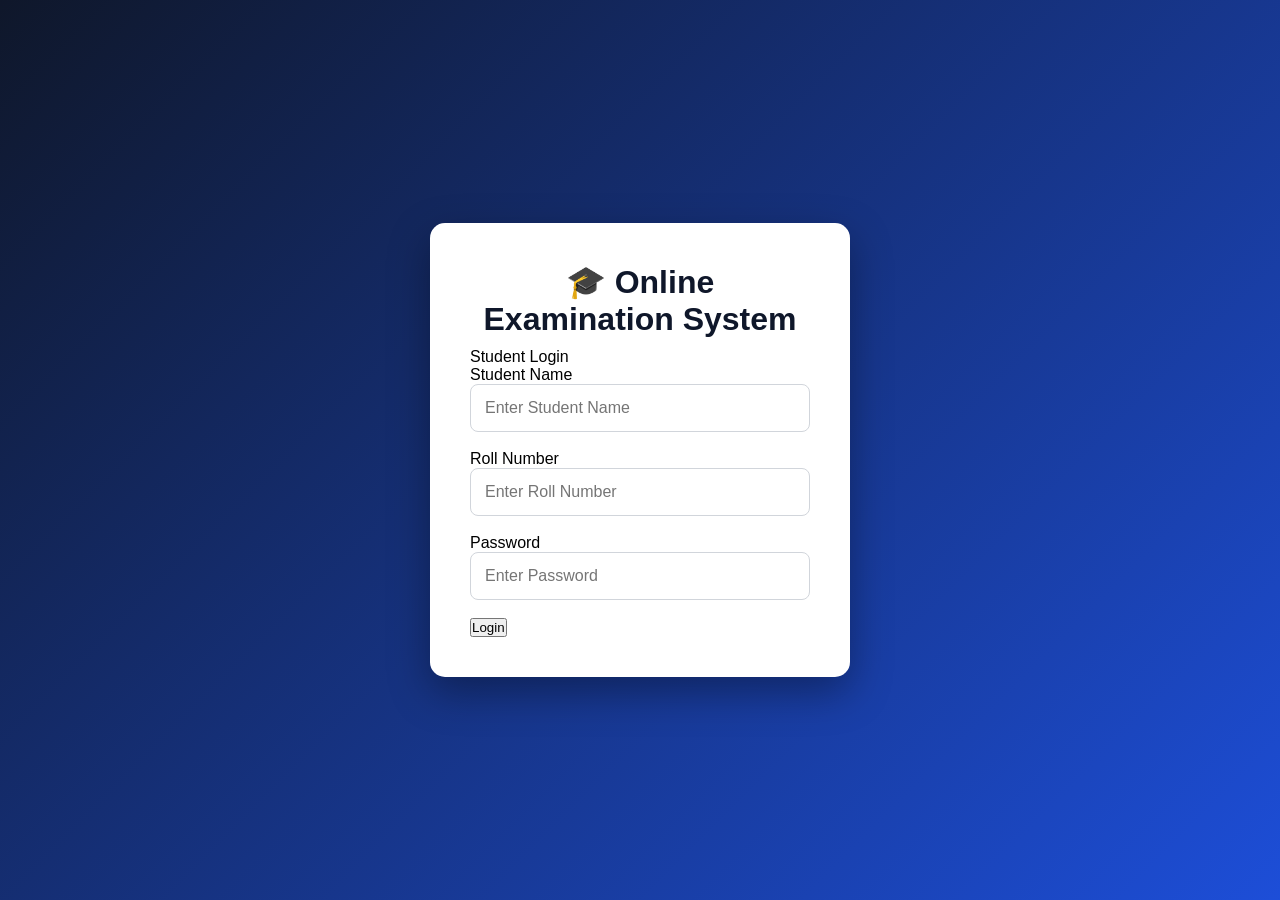
<file: index.html>
<!DOCTYPE html>
<html lang="en">

<head>

    <meta charset="UTF-8">
    <meta name="viewport" content="width=device-width, initial-scale=1.0">

    <title>Online Examination System</title>

    <link rel="stylesheet" href="css/style.css">

</head>

<body>

    <div class="container">

        <div class="login-box">

            <h1>🎓 Online Examination System</h1>

            <p>Student Login</p>

            <form id="loginForm">

                <div class="input-group">

                    <label for="name">Student Name</label>

                    <input
                        type="text"
                        id="name"
                        placeholder="Enter Student Name"
                        required>

                </div>

                <div class="input-group">

                    <label for="roll">Roll Number</label>

                    <input
                        type="text"
                        id="roll"
                        placeholder="Enter Roll Number"
                        required>

                </div>

                <div class="input-group">

                    <label for="password">Password</label>

                    <input
                        type="password"
                        id="password"
                        placeholder="Enter Password"
                        required>

                </div>

                <button type="submit" class="login-btn">

                    Login

                </button>

            </form>

        </div>

    </div>

    <script src="js/login.js"></script>

</body>

</html>
</file>
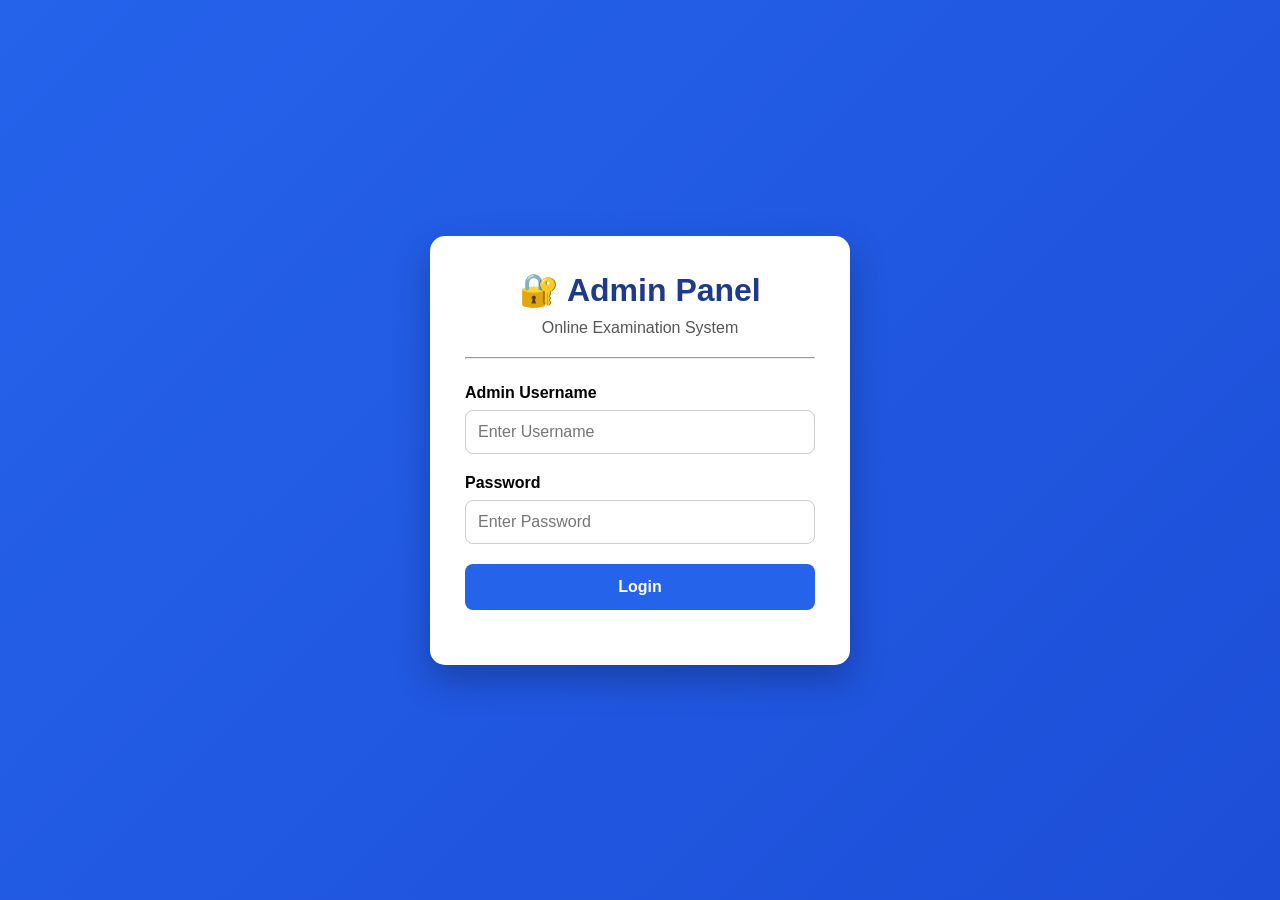
<file: admin-dashboard.html>
<!DOCTYPE html>
<html lang="en">

<head>

<meta charset="UTF-8">

<meta name="viewport" content="width=device-width, initial-scale=1.0">

<title>Admin Dashboard</title>

<link rel="stylesheet" href="css/admin.css">

</head>

<body>

<div class="dashboard">

    <!-- Sidebar -->

    <aside class="sidebar">

        <h2>Admin Panel</h2>

        <ul>

            <li><a href="#">📊 Dashboard</a></li>

            <li><a href="#addQuestion">➕ Add Question</a></li>

            <li><a href="#questionList">📚 Question Bank</a></li>

            <li><a href="#" id="exportBtn">📤 Export Questions</a></li>

            <li><a href="#" id="importBtn">📥 Import Questions</a></li>

            <li><a href="#" id="logoutBtn">🚪 Logout</a></li>

        </ul>

    </aside>

    <!-- Main -->

    <main class="main">

        <h1>Online Examination System</h1>

        <p>Welcome, <strong id="adminName">Admin</strong></p>

        <br>

        <!-- ====================================== -->
        <!-- Dashboard Statistics -->
        <!-- ====================================== -->

        <section class="dashboard-cards">

            <div class="card">
                <h3>Total Students</h3>
                <h1 id="totalStudents">0</h1>
            </div>

            <div class="card">
                <h3>Total Questions</h3>
                <h1 id="totalQuestions">0</h1>
            </div>

            <div class="card">
                <h3>Total Exams</h3>
                <h1 id="totalExams">0</h1>
            </div>

            <div class="card">
                <h3>Average Score</h3>
                <h1 id="averageScore">0%</h1>
            </div>

            <div class="card">
                <h3>Pass</h3>
                <h1 id="passCount">0</h1>
            </div>

            <div class="card">
                <h3>Fail</h3>
                <h1 id="failCount">0</h1>
            </div>

        </section>

        <!-- Secondary Dashboard Cards -->

        <div class="cards">

            <div class="card">

                <h3>Subjects</h3>

                <p>1</p>

            </div>

            <div class="card">

                <h3>Exam Status</h3>

                <p>Ready</p>

            </div>

        </div>

        <!-- Add Question -->

        <div class="form-card" id="addQuestion">

            <h2>Add Question</h2>

            <br>

            <input
                type="text"
                id="question"
                placeholder="Question">

            <input
                type="text"
                id="option1"
                placeholder="Option 1">

            <input
                type="text"
                id="option2"
                placeholder="Option 2">

            <input
                type="text"
                id="option3"
                placeholder="Option 3">

            <input
                type="text"
                id="option4"
                placeholder="Option 4">

            <select id="answer">

                <option value="0">Correct Answer : Option 1</option>

                <option value="1">Correct Answer : Option 2</option>

                <option value="2">Correct Answer : Option 3</option>

                <option value="3">Correct Answer : Option 4</option>

            </select>

            <button class="btn btn-success" id="saveQuestion">

                Save Question

            </button>

        </div>

        <br>

        <!-- Question Table -->

        <div class="form-card" id="questionList">

            <h2>Question Bank</h2>

            <br>

            <table>

                <thead>

                    <tr>

                        <th>ID</th>

                        <th>Question</th>

                        <th>Answer</th>

                        <th>Action</th>

                    </tr>

                </thead>

                <tbody id="questionTable">

                </tbody>

            </table>

        </div>

        <br>

        <!-- ========================== -->
        <!-- Student Management -->
        <!-- ========================== -->

        <div class="form-card" id="studentManagement">

            <h2>👨‍🎓 Student Management</h2>

            <br>

            <input
                type="text"
                id="studentName"
                placeholder="Student Name">

            <input
                type="text"
                id="studentRoll"
                placeholder="Roll Number">

            <input
                type="password"
                id="studentPassword"
                placeholder="Password">

            <input
                type="text"
                id="studentSubject"
                placeholder="Subject">

            <select id="studentStatus">

                <option value="Active">Active</option>

                <option value="Blocked">Blocked</option>

            </select>

            <button
                class="btn btn-success"
                id="saveStudent">

                Save Student

            </button>

        </div>

        <br>

        <div class="form-card">

            <h2>📋 Student List</h2>

            <br>

            <input
                type="text"
                id="searchStudent"
                placeholder="Search Student">

            <br><br>

            <table>

                <thead>

                <tr>

                    <th>ID</th>

                    <th>Name</th>

                    <th>Roll No</th>

                    <th>Subject</th>

                    <th>Status</th>

                    <th>Action</th>

                </tr>

                </thead>

                <tbody id="studentTable">

                </tbody>

            </table>

        </div>

        <br>

        <!-- ====================================== -->
        <!-- Student Results -->
        <!-- ====================================== -->

        <section id="resultsSection">

            <h2>Student Results</h2>

            <input
                type="text"
                id="resultSearch"
                placeholder="Search by Name or Roll Number">

            <table>

                <thead>

                    <tr>

                        <th>ID</th>

                        <th>Name</th>

                        <th>Roll</th>

                        <th>Subject</th>

                        <th>Score</th>

                        <th>Percentage</th>

                        <th>Date</th>

                        <th>Action</th>

                    </tr>

                </thead>

                <tbody id="resultsTable">

                </tbody>

            </table>

            <br>

            <button id="exportResultsBtn">

                Export Results

            </button>

        </section>

        <input
            type="file"
            id="importFile"
            accept=".json"
            hidden>

    </main>

</div>

<script src="js/admin-dashboard.js"></script>

</body>

</html>
</file>
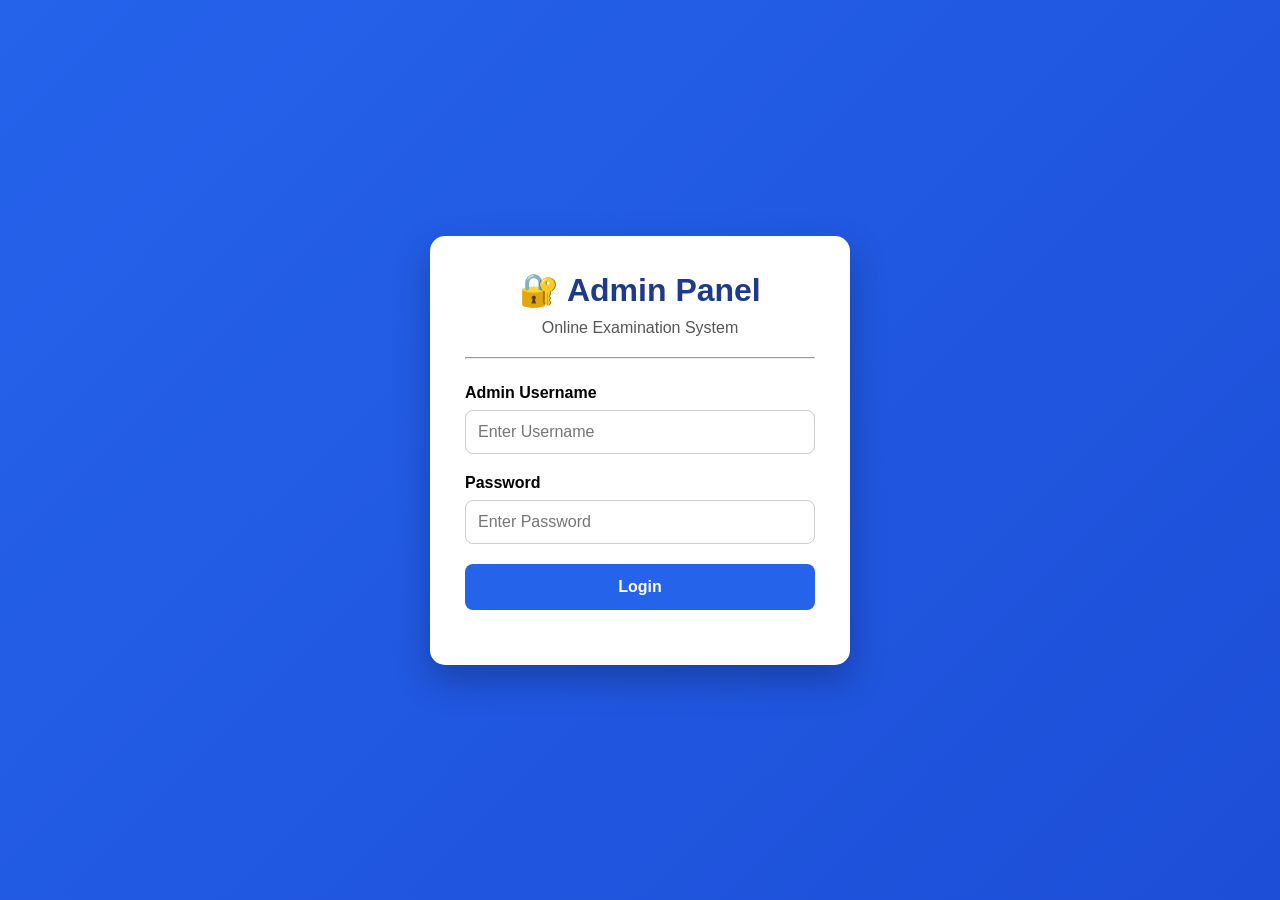
<file: admin-login.html>
<!DOCTYPE html>
<html lang="en">

<head>

<meta charset="UTF-8">

<meta name="viewport" content="width=device-width, initial-scale=1.0">

<title>Admin Login</title>

<link rel="stylesheet" href="css/admin.css">

</head>

<body>

<div class="login-container">

<div class="login-card">

<h1>🔐 Admin Panel</h1>

<p>Online Examination System</p>

<hr>

<div class="input-group">

<label>Admin Username</label>

<input
type="text"
id="username"
placeholder="Enter Username"
autocomplete="off">

</div>

<div class="input-group">

<label>Password</label>

<input
type="password"
id="password"
placeholder="Enter Password">

</div>

<div class="input-group">

<button id="loginBtn">

Login

</button>

</div>

<p id="error" class="error"></p>

</div>

</div>

<script src="js/admin-login.js"></script>

</body>

</html>
</file>
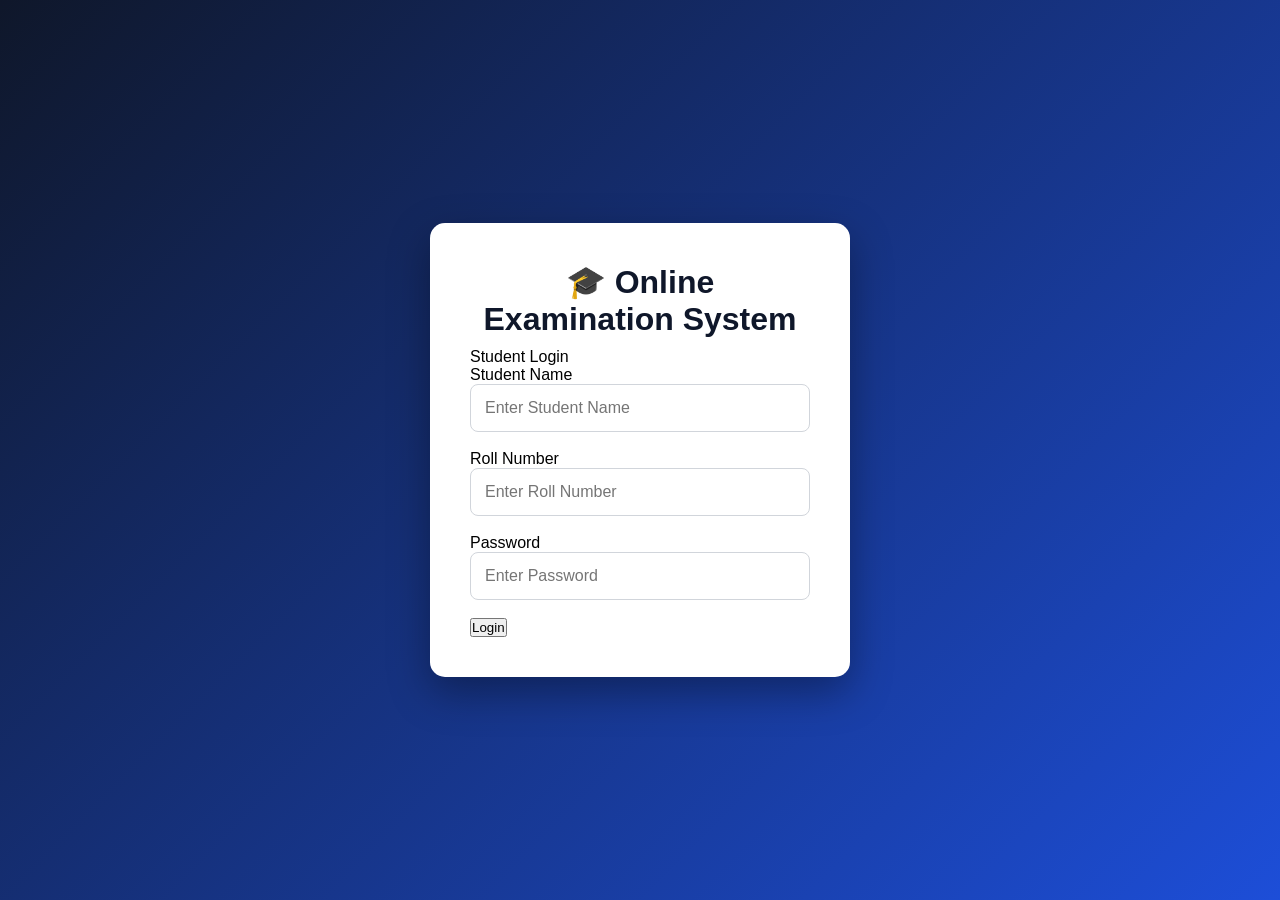
<file: exam.html>
<!DOCTYPE html>
<html lang="en">

<head>

    <meta charset="UTF-8">

    <meta name="viewport" content="width=device-width, initial-scale=1.0">

    <title>Online Examination System</title>

    <link rel="stylesheet" href="css/exam.css">

</head>

<body>

<header>

    <div class="header-left">

        <h2>Online Examination System</h2>

        <div class="student-info">

            <strong>Name :</strong>
            <span id="studentName"></span>

            &nbsp;&nbsp;|

            &nbsp;&nbsp;

            <strong>Roll :</strong>
            <span id="rollNumber"></span>

        </div>

    </div>

    <div class="timer-box">

        <h3>Time Left</h3>

        <div id="timer">30:00</div>

    </div>

</header>

<main class="exam-container">

    <!-- Question Area -->

    <section class="question-area">

        <!-- Progress -->

        <div class="progress-box">

            <div class="progress-text">

                <span>Progress</span>

                <span id="progressText">

                    0 / 0 Answered

                </span>

            </div>

            <div class="progress-bar">

                <div id="progressFill"></div>

            </div>

        </div>

        <!-- Question -->

        <div class="question-box">

            <h3 id="questionNumber">

                Question 1

            </h3>

            <h2 id="questionText">

                Loading Question...

            </h2>

            <div id="options">

            </div>

        </div>

        <!-- Navigation -->

        <div class="navigation">

            <button id="previousBtn">

                Previous

            </button>

            <button id="nextBtn">

                Next

            </button>

            <button id="submitBtn">

                Submit Exam

            </button>

        </div>

    </section>

    <!-- Palette -->

    <aside class="palette">

        <h3>

            Question Palette

        </h3>

        <div id="paletteContainer">

        </div>

    </aside>

</main>

<script src="js/questions.js"></script>

<script src="js/exam.js"></script>

<script src="js/security.js"></script>

</body>

</html>
</file>
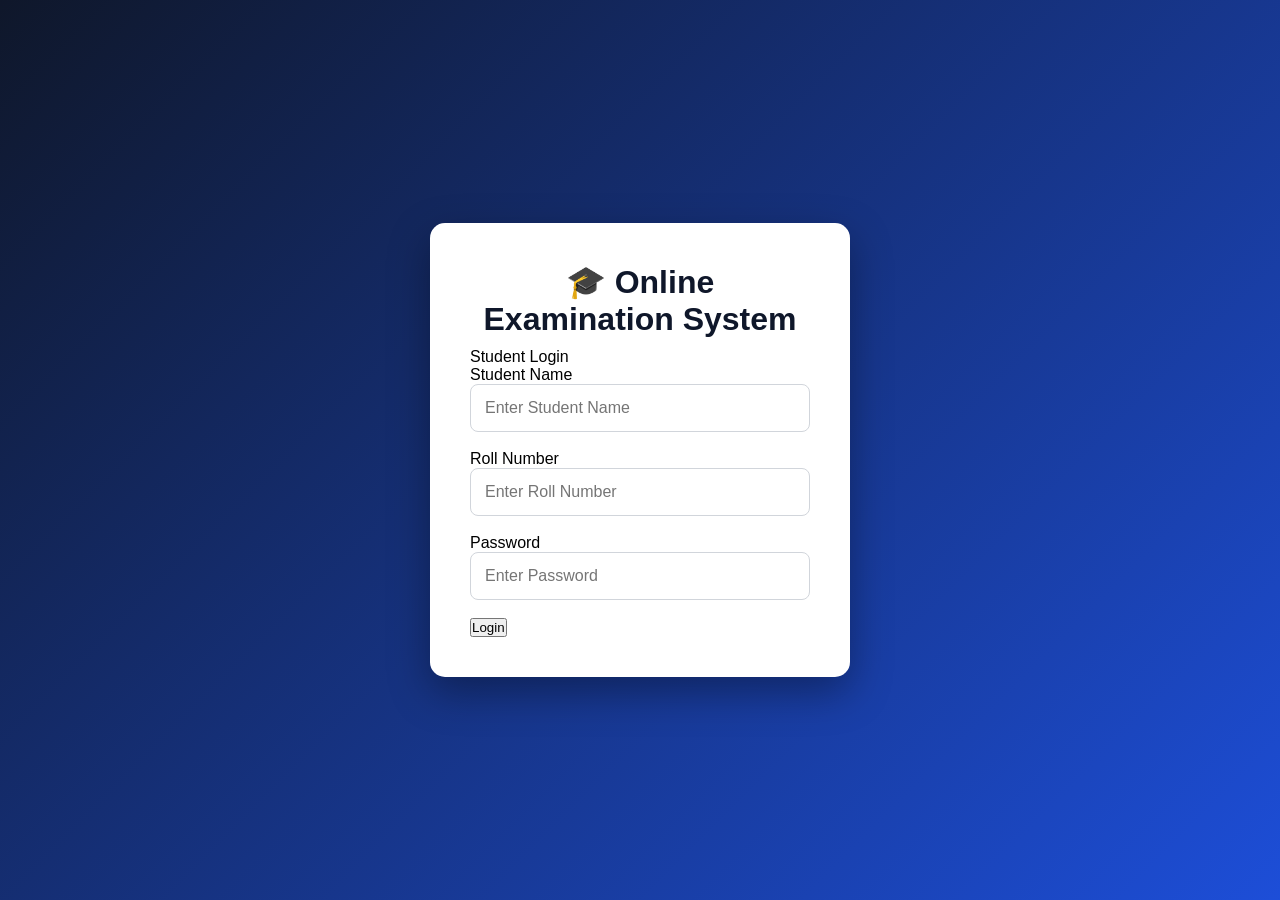
<file: result.html>
<!DOCTYPE html>
<html lang="en">

<head>

    <meta charset="UTF-8">

    <meta name="viewport" content="width=device-width, initial-scale=1.0">

    <title>Exam Result</title>

    <link rel="stylesheet" href="css/result.css">

</head>

<body>

    <div class="result-container">

        <div class="result-card">

            <h1>🎓 Online Examination Result</h1>

            <div class="student-details">

                <p><strong>Student :</strong> <span id="studentName"></span></p>

                <p><strong>Roll Number :</strong> <span id="rollNumber"></span></p>

            </div>

            <div class="score-box">

                <h2>Your Score</h2>

                <h1>

                    <span id="score">0</span>

                    /

                    <span id="total">0</span>

                </h1>

                <h3>

                    Percentage :

                    <span id="percentage">0%</span>

                </h3>

                <h2 id="status"></h2>

            </div>

            <div class="button-group">

                <button id="printBtn">

                    🖨 Print Result

                </button>

                <button id="homeBtn">

                    🏠 Home

                </button>

            </div>

        </div>

        <div class="review-section">

            <h2>Answer Review</h2>

            <div id="reviewContainer"></div>

        </div>

    </div>

    <script src="js/questions.js"></script>

    <script src="js/result.js"></script>

</body>

</html>
</file>
<file: css/style.css>
/* Reset */

*{
    margin:0;
    padding:0;
    box-sizing:border-box;
    font-family:Arial, Helvetica, sans-serif;
}

body{
    background:linear-gradient(135deg,#0f172a,#1d4ed8);
    height:100vh;
    display:flex;
    justify-content:center;
    align-items:center;
}

/* Login Box */

.container{
    width:100%;
    display:flex;
    justify-content:center;
    align-items:center;
}

.login-box{

    width:420px;
    background:#ffffff;
    padding:40px;
    border-radius:15px;
    box-shadow:0 15px 40px rgba(0,0,0,.35);
    animation:fade .5s;
}

@keyframes fade{

from{
    opacity:0;
    transform:translateY(20px);
}

to{
    opacity:1;
    transform:translateY(0);
}

}

.login-box h1{

    text-align:center;
    color:#0f172a;
    margin-bottom:10px;
}

.subtitle{

    text-align:center;
    color:#666;
    margin-bottom:25px;
}

.login-box input{

    width:100%;
    padding:14px;
    margin-bottom:18px;
    border:1px solid #d1d5db;
    border-radius:8px;
    font-size:16px;
    outline:none;
    transition:.3s;
}

.login-box input:focus{

    border-color:#2563eb;
    box-shadow:0 0 8px rgba(37,99,235,.25);
}

#loginBtn{

    width:100%;
    padding:14px;
    background:#2563eb;
    color:white;
    border:none;
    border-radius:8px;
    font-size:17px;
    cursor:pointer;
    transition:.3s;
}

#loginBtn:hover{

    background:#1d4ed8;
}

.error{

    text-align:center;
    color:red;
    margin-top:15px;
    font-size:14px;
}

/* Mobile */

@media(max-width:500px){

.login-box{

width:92%;
padding:30px 20px;

}

}
</file>
<file: css/admin.css>
/* =========================================
   Global
========================================= */

*{
    margin:0;
    padding:0;
    box-sizing:border-box;
    font-family:Arial, Helvetica, sans-serif;
}

body{
    background:linear-gradient(135deg,#2563eb,#1d4ed8);
    min-height:100vh;
}

/* =========================================
   Login Page
========================================= */

.login-container{
    display:flex;
    justify-content:center;
    align-items:center;
    min-height:100vh;
    padding:20px;
}

.login-card{

    width:420px;

    background:white;

    border-radius:15px;

    padding:35px;

    box-shadow:0 15px 35px rgba(0,0,0,.25);

}

.login-card h1{

    text-align:center;

    color:#1e3a8a;

    margin-bottom:10px;

}

.login-card p{

    text-align:center;

    color:#555;

    margin-bottom:20px;

}

.login-card hr{

    margin-bottom:25px;

}

.input-group{

    margin-bottom:20px;

}

.input-group label{

    display:block;

    font-weight:bold;

    margin-bottom:8px;

}

.input-group input{

    width:100%;

    padding:12px;

    border:1px solid #ccc;

    border-radius:8px;

    font-size:16px;

}

.input-group input:focus{

    outline:none;

    border-color:#2563eb;

}

.input-group button{

    width:100%;

    padding:14px;

    border:none;

    border-radius:8px;

    background:#2563eb;

    color:white;

    font-size:16px;

    font-weight:bold;

    cursor:pointer;

    transition:.3s;

}

.input-group button:hover{

    background:#1e40af;

}

.error{

    text-align:center;

    color:red;

    font-weight:bold;

}

/* =========================================
   Dashboard
========================================= */

.dashboard{

    display:flex;

    min-height:100vh;

}

/* Sidebar */

.sidebar{

    width:250px;

    background:#1e3a8a;

    color:white;

    padding:20px;

}

.sidebar h2{

    text-align:center;

    margin-bottom:30px;

}

.sidebar ul{

    list-style:none;

}

.sidebar li{

    margin-bottom:15px;

}

.sidebar a{

    display:block;

    color:white;

    text-decoration:none;

    padding:12px;

    border-radius:8px;

    transition:.3s;

}

.sidebar a:hover{

    background:#2563eb;

}

/* Main Content */

.main{

    flex:1;

    background:#f4f6fa;

    padding:25px;

}

/* Cards */

.cards{

    display:grid;

    grid-template-columns:repeat(auto-fit,minmax(220px,1fr));

    gap:20px;

    margin-bottom:30px;

}

.card{

    background:white;

    padding:20px;

    border-radius:12px;

    box-shadow:0 8px 18px rgba(0,0,0,.1);

}

.card h3{

    color:#1e3a8a;

    margin-bottom:10px;

}

.card p{

    font-size:28px;

    font-weight:bold;

}

/* Buttons */

.btn{

    padding:10px 18px;

    border:none;

    border-radius:8px;

    cursor:pointer;

    font-weight:bold;

    color:white;

}

.btn-primary{

    background:#2563eb;

}

.btn-success{

    background:#16a34a;

}

.btn-danger{

    background:#dc2626;

}

.btn-warning{

    background:#d97706;

}

/* Tables */

table{

    width:100%;

    border-collapse:collapse;

    background:white;

    border-radius:10px;

    overflow:hidden;

    box-shadow:0 8px 20px rgba(0,0,0,.08);

}

th{

    background:#2563eb;

    color:white;

    padding:14px;

}

td{

    padding:12px;

    border-bottom:1px solid #ddd;

}

/* Forms */

.form-card{

    background:white;

    padding:20px;

    border-radius:12px;

    box-shadow:0 8px 18px rgba(0,0,0,.1);

    margin-top:20px;

}

.form-card input,
.form-card textarea,
.form-card select{

    width:100%;

    padding:12px;

    margin-bottom:15px;

    border:1px solid #ccc;

    border-radius:8px;

}

/* Responsive */

@media(max-width:900px){

.dashboard{

    flex-direction:column;

}

.sidebar{

    width:100%;

}

.cards{

    grid-template-columns:1fr;

}
/* ==========================================
   Student Management
========================================== */

/* Student Form */

#studentManagement input,
#studentManagement select{
    width:100%;
    padding:12px;
    margin-bottom:15px;
    border:1px solid #ccc;
    border-radius:8px;
    font-size:15px;
    transition:0.3s;
}

#studentManagement input:focus,
#studentManagement select:focus{
    outline:none;
    border-color:#2563eb;
    box-shadow:0 0 8px rgba(37,99,235,.25);
}

/* Search Box */

#searchStudent{
    width:100%;
    padding:12px;
    margin-bottom:20px;
    border:1px solid #ccc;
    border-radius:8px;
    font-size:15px;
}

#searchStudent:focus{
    outline:none;
    border-color:#2563eb;
}

/* Student Table */

#studentTable tr:hover{
    background:#f8fafc;
}

#studentTable td{
    text-align:center;
    vertical-align:middle;
}

/* Status Badge */

.status-active{
    display:inline-block;
    padding:6px 12px;
    background:#16a34a;
    color:#fff;
    border-radius:20px;
    font-size:13px;
    font-weight:bold;
}

.status-blocked{
    display:inline-block;
    padding:6px 12px;
    background:#dc2626;
    color:#fff;
    border-radius:20px;
    font-size:13px;
    font-weight:bold;
}

/* Action Buttons */

.action-buttons{
    display:flex;
    justify-content:center;
    gap:8px;
    flex-wrap:wrap;
}

.action-buttons button{
    border:none;
    border-radius:6px;
    cursor:pointer;
    padding:8px 12px;
    color:#fff;
    font-size:13px;
    font-weight:bold;
    transition:.3s;
}

.edit-btn{
    background:#2563eb;
}

.edit-btn:hover{
    background:#1d4ed8;
}

.delete-btn{
    background:#dc2626;
}

.delete-btn:hover{
    background:#b91c1c;
}

.block-btn{
    background:#f59e0b;
}

.block-btn:hover{
    background:#d97706;
}

/* Student Card Animation */

#studentManagement,
#questionList{
    animation:fadeIn .5s ease;
}

@keyframes fadeIn{

    from{
        opacity:0;
        transform:translateY(15px);
    }

    to{
        opacity:1;
        transform:translateY(0);
    }

}

/* Scrollable Table */

.table-container{
    overflow-x:auto;
}

/* Responsive */

@media(max-width:768px){

    table{
        min-width:800px;
    }

    .action-buttons{
        flex-direction:column;
    }

}

}/* ====================================== */
/* Dashboard Cards */
/* ====================================== */

.dashboard-cards{

    display:grid;

    grid-template-columns:repeat(auto-fit,minmax(180px,1fr));

    gap:20px;

    margin-bottom:30px;

}

.card{

    background:#ffffff;

    border-radius:10px;

    padding:20px;

    text-align:center;

    box-shadow:0 5px 15px rgba(0,0,0,.15);

}

.card h3{

    color:#666;

    margin-bottom:10px;

}

.card h1{

    color:#0d6efd;

    font-size:35px;

}
</file>
<file: css/exam.css>
/* Reset */

*{
    margin:0;
    padding:0;
    box-sizing:border-box;
    font-family:Arial, Helvetica, sans-serif;
}

/* Body */

body{

    background:#f4f7fc;
    display:flex;
    flex-direction:column;
    min-height:100vh;

}

/* Header */

header{

    background:#1e3a8a;
    color:#fff;

    display:flex;
    justify-content:space-between;
    align-items:center;

    padding:18px 40px;

    box-shadow:0 3px 10px rgba(0,0,0,.2);

}

header h2{

    font-size:28px;

}

.student{

    font-size:18px;
    font-weight:bold;

}

#timer{

    background:#dc2626;

    padding:10px 20px;

    border-radius:8px;

    font-size:22px;

    font-weight:bold;

}

/* Main */

main{

    flex:1;

    display:flex;

    justify-content:center;

    align-items:flex-start;

    padding:40px;

}

/* Question Card */

.question-box{

    background:#fff;

    width:900px;

    max-width:100%;

    border-radius:15px;

    padding:35px;

    box-shadow:0 10px 25px rgba(0,0,0,.15);

}

#questionNumber{

    color:#2563eb;

    margin-bottom:15px;

}

#questionText{

    margin-bottom:30px;

    color:#222;

}

/* Options */

.option{

    display:block;

    padding:18px;

    margin-bottom:15px;

    border:2px solid #d1d5db;

    border-radius:10px;

    cursor:pointer;

    transition:.3s;

    font-size:18px;

}

.option:hover{

    background:#eff6ff;

    border-color:#2563eb;

}

.option input{

    margin-right:12px;

}

/* Footer */

footer{

    background:#ffffff;

    padding:20px;

    display:flex;

    justify-content:center;

    gap:20px;

    box-shadow:0 -2px 10px rgba(0,0,0,.15);

}

/* Buttons */

button{

    padding:14px 30px;

    border:none;

    border-radius:8px;

    font-size:16px;

    cursor:pointer;

    transition:.3s;

}

#previousBtn{

    background:#6b7280;

    color:#fff;

}

#previousBtn:hover{

    background:#4b5563;

}

#nextBtn{

    background:#2563eb;

    color:#fff;

}

#nextBtn:hover{

    background:#1d4ed8;

}

#submitBtn{

    background:#16a34a;

    color:#fff;

}

#submitBtn:hover{

    background:#15803d;

}

/* Mobile */

@media(max-width:768px){

header{

    flex-direction:column;

    gap:15px;

    text-align:center;

    padding:20px;

}

.question-box{

    padding:20px;

}

footer{

    flex-direction:column;

}

button{

    width:100%;

}
/* ==========================================
Professional Dashboard
========================================== */

.exam-container{

display:flex;

gap:20px;

padding:25px;

align-items:flex-start;

}

/* Left Side */

.question-area{

flex:3;

}

/* Right Side */

.palette{

width:280px;

background:white;

padding:20px;

border-radius:12px;

box-shadow:0 10px 25px rgba(0,0,0,.15);

position:sticky;

top:20px;

}

.palette h3{

text-align:center;

margin-bottom:20px;

color:#1e3a8a;

}

#paletteContainer{

display:grid;

grid-template-columns:repeat(5,1fr);

gap:10px;

}

/* Question Buttons */

.palette-btn{

width:45px;

height:45px;

border:none;

border-radius:8px;

cursor:pointer;

font-weight:bold;

background:#d1d5db;

transition:.3s;

}

/* Current Question */

.palette-btn.active{

background:#2563eb;

color:white;

}

/* Answered */

.palette-btn.answered{

background:#16a34a;

color:white;

}

/* Progress */

.progress-box{

background:white;

padding:20px;

margin-bottom:20px;

border-radius:12px;

box-shadow:0 10px 25px rgba(0,0,0,.12);

}

.progress-text{

display:flex;

justify-content:space-between;

margin-bottom:12px;

font-weight:bold;

}

.progress-bar{

height:12px;

background:#ddd;

border-radius:20px;

overflow:hidden;

}

#progressFill{

height:100%;

width:0%;

background:#16a34a;

transition:.4s;

}

/* Navigation */

.navigation{

margin-top:25px;

display:flex;

justify-content:center;

gap:15px;

}

@media(max-width:1000px){

.exam-container{

flex-direction:column;

}

.palette{

width:100%;

position:static;

}

}
}
</file>
<file: css/result.css>
*{
    margin:0;
    padding:0;
    box-sizing:border-box;
    font-family:Arial,sans-serif;
}

body{

    background:#f4f6f9;

    padding:30px;

}

.result-container{

    max-width:1000px;

    margin:auto;

}

.result-card{

    background:#fff;

    padding:30px;

    border-radius:10px;

    box-shadow:0 5px 15px rgba(0,0,0,.15);

    text-align:center;

}

.result-card h1{

    color:#0d6efd;

    margin-bottom:20px;

}

.student-details{

    text-align:left;

    margin-bottom:20px;

}

.student-details p{

    margin:8px 0;

    font-size:18px;

}

.score-box{

    background:#eef5ff;

    padding:20px;

    border-radius:10px;

    margin:20px 0;

}

.score-box h1{

    font-size:55px;

    color:#198754;

}

.score-box h2{

    margin:10px 0;

}

.score-box h3{

    margin:10px 0;

}

.button-group{

    display:flex;

    justify-content:center;

    gap:20px;

    margin-top:20px;

}

.button-group button{

    padding:12px 25px;

    border:none;

    border-radius:6px;

    cursor:pointer;

    font-size:16px;

    color:white;

}

#printBtn{

    background:#0d6efd;

}

#homeBtn{

    background:#198754;

}

.review-section{

    background:white;

    margin-top:30px;

    padding:25px;

    border-radius:10px;

    box-shadow:0 5px 15px rgba(0,0,0,.15);

}

.review-section h2{

    text-align:center;

    margin-bottom:20px;

}

.review-card{

    border:1px solid #ddd;

    border-radius:8px;

    padding:15px;

    margin-bottom:15px;

}

.review-card h3{

    color:#0d6efd;

    margin-bottom:10px;

}

.review-card p{

    margin:8px 0;

}
</file>
